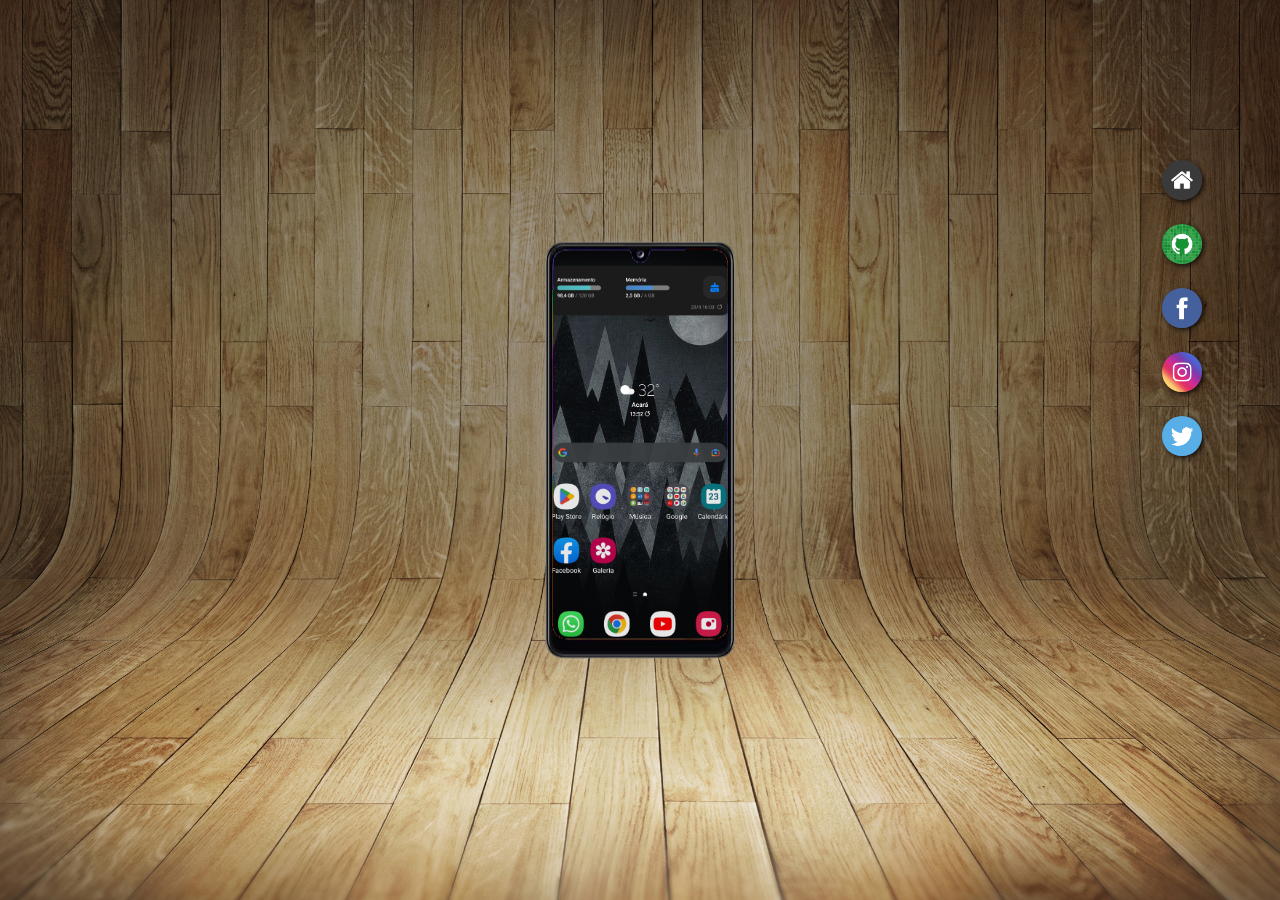
<file: index.html>
<!DOCTYPE html>
<html lang="pt-br">
<head>
    <meta charset="UTF-8">
    <meta http-equiv="X-UA-Compatible" content="IE=edge">
    <meta name="viewport" content="width=device-width, initial-scale=1.0">
    <link rel="stylesheet" href="estilo/style.css">
    <title>Redes Sociais</title>
</head>
<body>
    <main>
        <div id="box-tela">
            <iframe src="home.html" frameborder="0" id="tela" name="tela"></iframe>
        </div>
        <section id="telefone">
            <img src="imagens/cell.png" alt="">
        </section>

        <section id="sociais">
            <a href="home.html" target="tela"><img src="imagens/logo-home.jpg" alt=""></a><br>
            <a href="#"><img src="imagens/logo-github.jpg" alt=""></a><br>
            <a href="#"><img src="imagens/logo-facebook.jpg" alt=""></a><br>
            <a href="#"><img src="imagens/logo-instagram.jpg" alt=""></a><br>
            <a href="#"><img src="imagens/logo-twitter.jpg" alt=""></a>
        </section>
    </main>
</body>
</html>
</file>
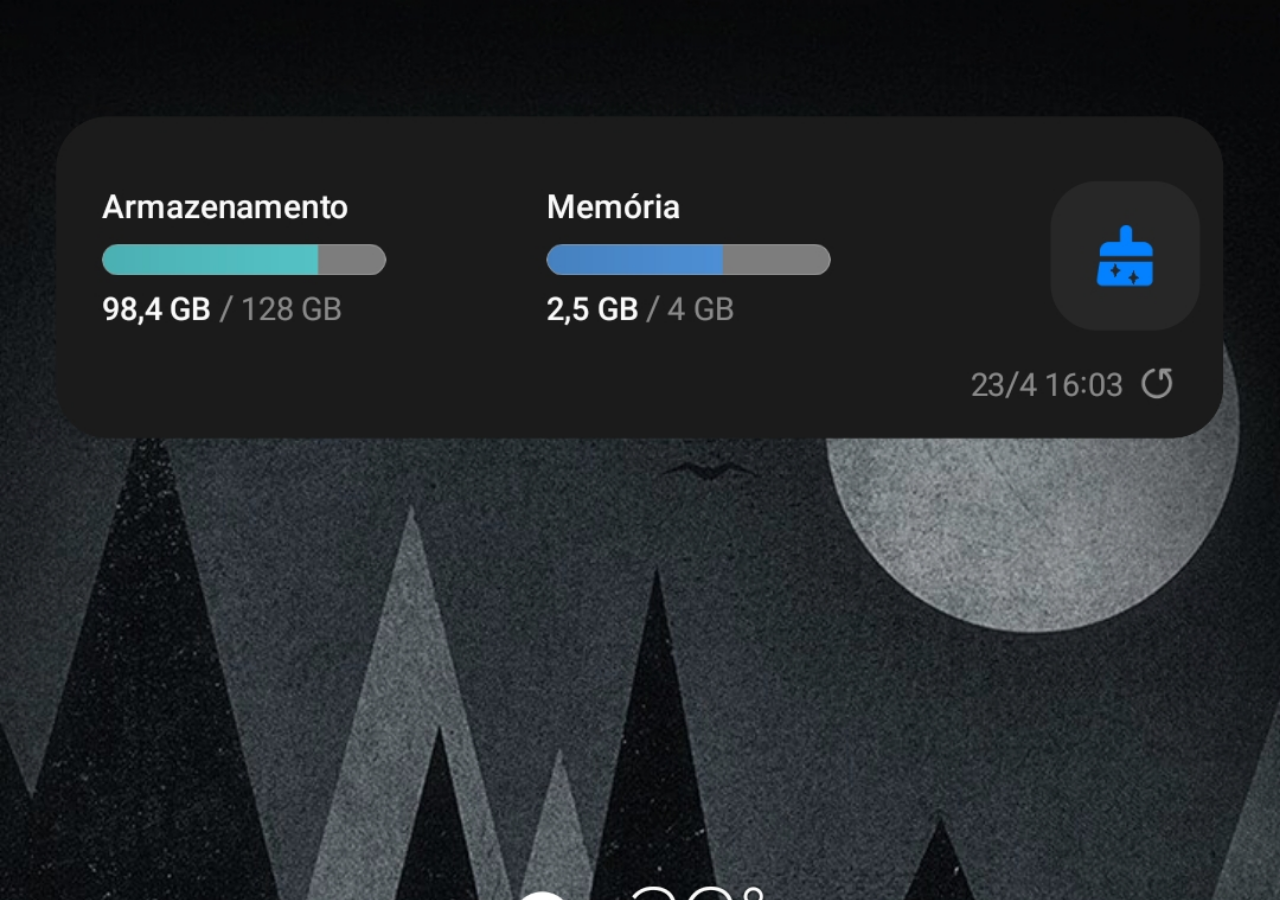
<file: home.html>
<!DOCTYPE html>
<html lang="pt-br">
<head>
    <meta charset="UTF-8">
    <meta http-equiv="X-UA-Compatible" content="IE=edge">
    <meta name="viewport" content="width=device-width, initial-scale=1.0">
    <title>Home</title>
    <style>
        *{
            margin: 0px;
            padding: 0px;
        }

        body{
            height: 100vh;
            width: 100vw;
            background-color: black;
            background-image: url('imagens/home.jpg');
            background-repeat: no-repeat;
            background-size: cover;
            background-position: top center;

        }

    </style>
</head>
<body>
    
</body>
</html>
</file>
<file: estilo/style.css>
*{
    margin: 0px;
    padding: 0px;
}

::-webkit-scrollbar{
    width: 0px;
    height: 0px;
}

html, body{
    width: 100vw;
    height: 100vh;
    background-image: url('../imagens/fundo-madeira.jpg');
    background-position: center center;
    background-size: cover;
    background-repeat: no-repeat;
}
main{
    height: 100vh;
    position: relative;
}

#telefone{
    
    width: 190px;
    height: 417px;
    position: relative;
    left: 50%;
    top: 50%;
    transform: translate(-50%, -50%);
}

#box-tela{
    position: absolute;
    left: 50%;
    top: 50%;
    transform: translate(-50%, -50%);
}

#tela{
    width: 178px;
    height: 400px;
    
    
}

#sociais{
    position: absolute;
    text-align: right;
    padding-top: 150px;
    top: 0px;
    left: 90%;
}

#sociais img{
    box-shadow: 2px 2px 5px rgba(0, 0, 0, 0.767);
    margin: 10px;
    border-radius: 50px;
    width: 40px;
    /*box-sizing*/
   
}

#sociais img:hover{
    width: 50px;
    transition: width .5s;
}
</file>
